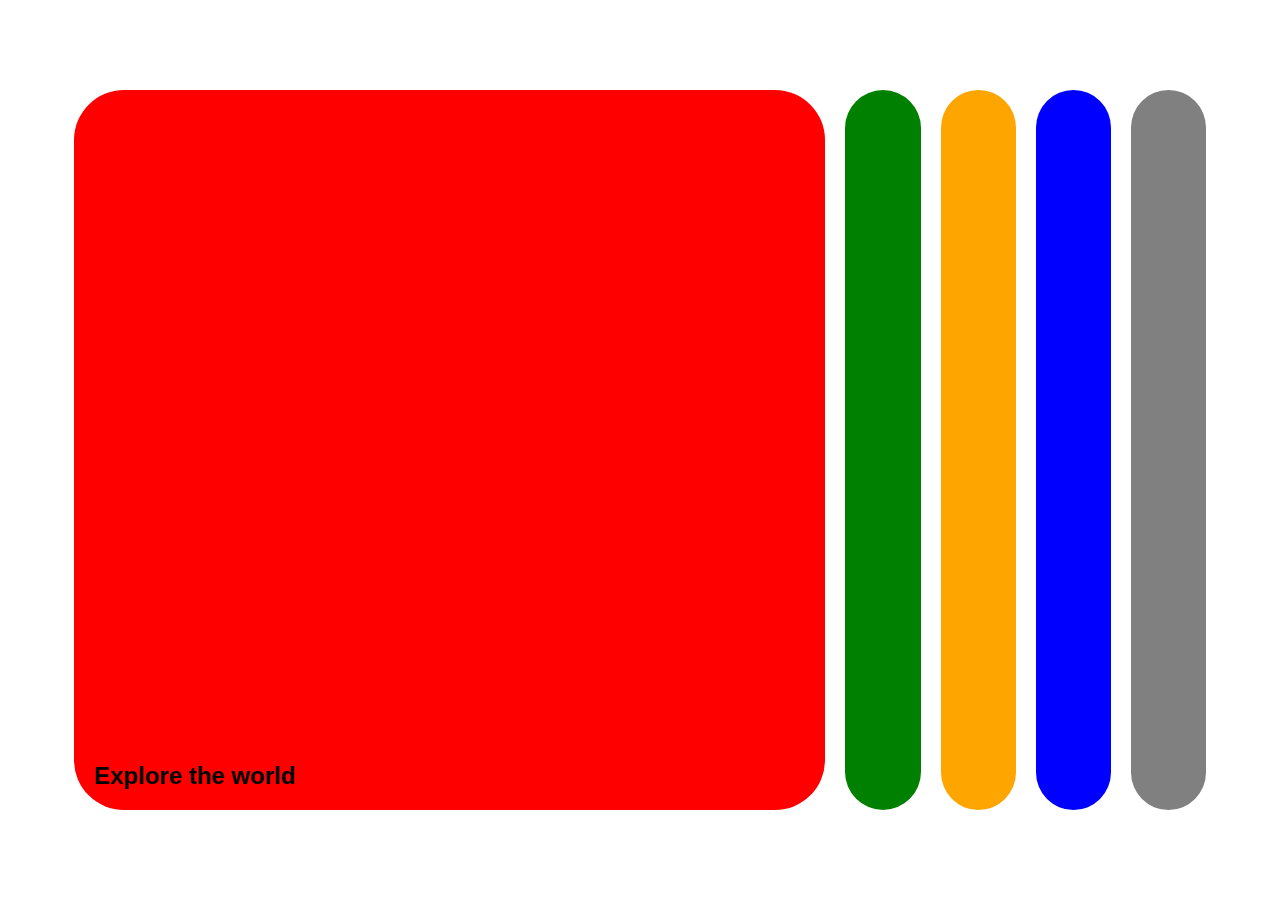
<file: Expanding cards  1/index.html>
<!DOCTYPE html>
<html lang="en">
<head>
    <meta charset="UTF-8">
    <meta http-equiv="X-UA-Compatible" content="IE=edge">
    <meta name="viewport" content="width=device-width, initial-scale=1.0">

    <link rel="stylesheet" href="style.css">
    <title>Expanding cards</title>
</head>
<body>
    <div class="container">
        <div class="panel active" style="background-color: red; display:block;">
            <h3>Explore the world</h3>
        </div>

        <div class="panel" style="background-color: green; display:block;">
            <h3>Explore the world</h3>
        </div>

        <div class="panel" style="background-color: orange; display:block;">
            <h3>Explore the world</h3>
        </div>

        <div class="panel" style="background-color: blue; display:block;">
            <h3>Explore the world</h3>
        </div>

        <div class="panel" style="background-color: gray; display:block;">
            <h3>Explore the world</h3>
        </div>
    </div>

    <script src="script.js"></script>
</body>
</html>
</file>
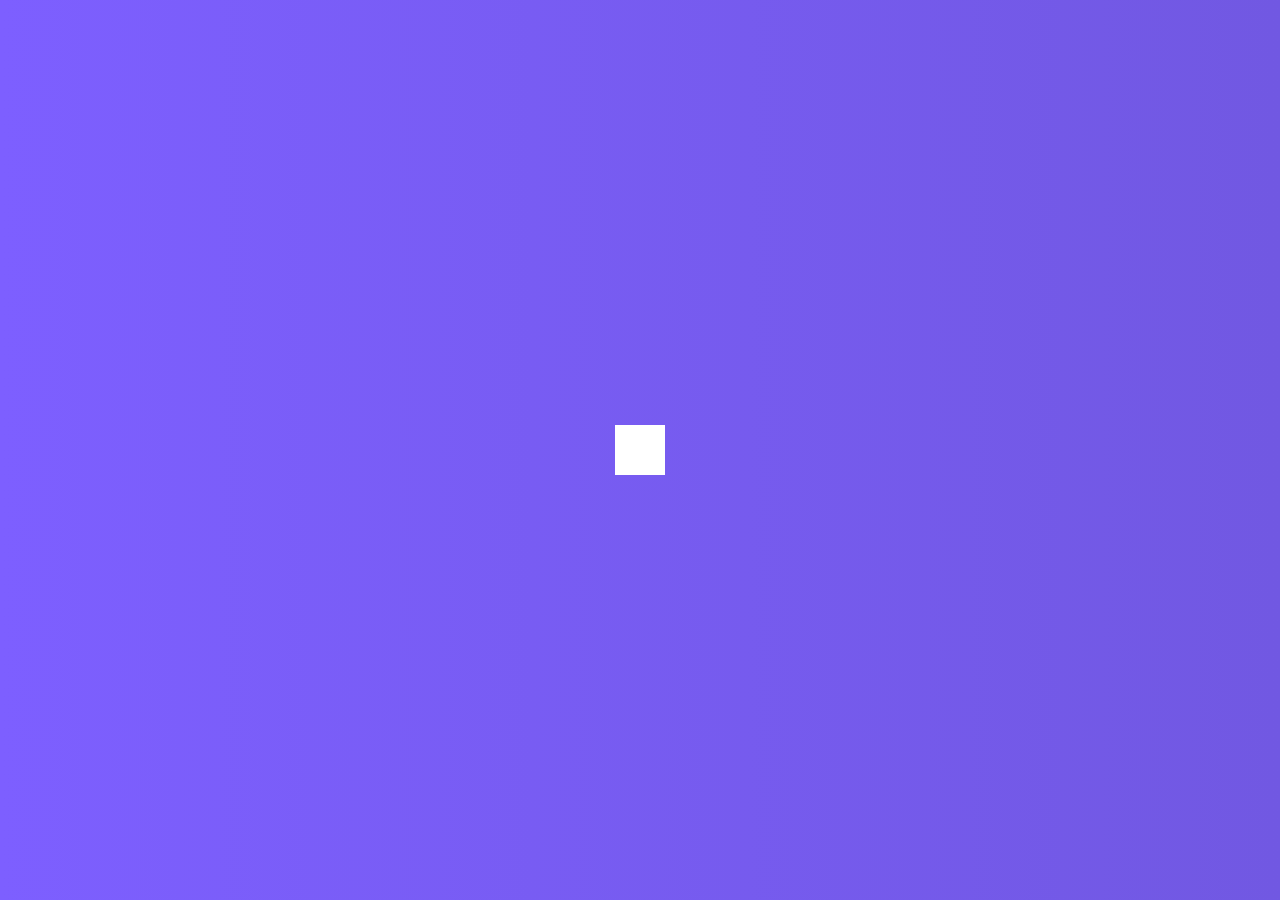
<file: Hidden Search Widget 4/index.html>
<!DOCTYPE html>
<html lang="en">
  <head>
    <meta charset="UTF-8" />
    <meta name="viewport" content="width=device-width, initial-scale=1.0" />

    <link rel="stylesheet" href="https://cdnjs.cloudflare.com/ajax/libs/font-awesome/5.14.0/css/all.min.css" integrity="sha512-1PKOgIY59xJ8Co8+NE6FZ+LOAZKjy+KY8iq0G4B3CyeY6wYHN3yt9PW0XpSriVlkMXe40PTKnXrLnZ9+fkDaog==" crossorigin="anonymous" />

    <link rel="stylesheet" href="style.css" />
    <title>Hidden search</title>
  </head>
  <body>
    <div class="search">
      <input type="text" class="input" placeholder="Search.....">
      <button class="btn">
        <i class="fas fa-search"></i>
      </button>
    </div>
    <script src="script.js"></script>
  </body>
</html>
</file>
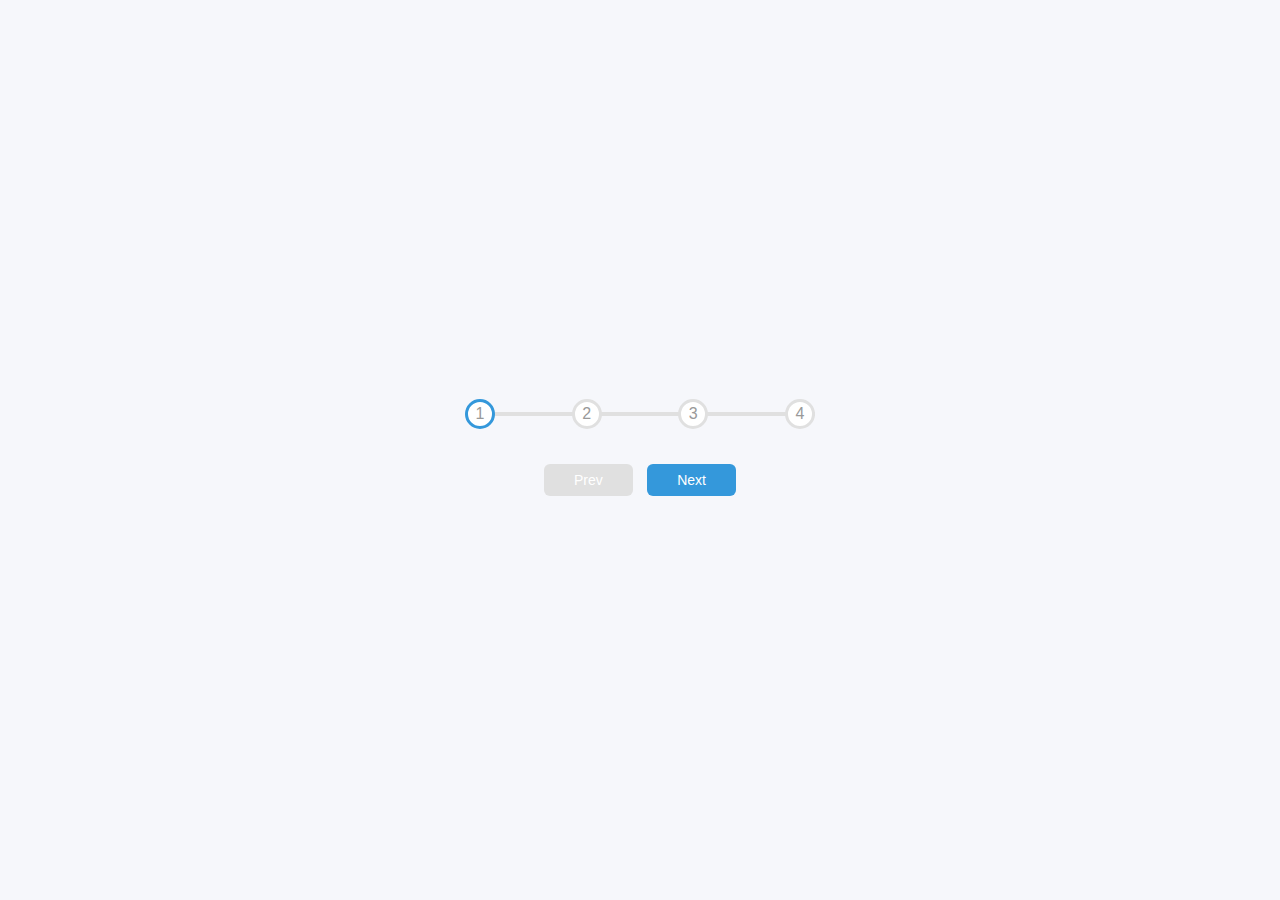
<file: progress step 2/index.html>
<!DOCTYPE html>
<html lang="en">
<head>
    <meta charset="UTF-8">
    <meta http-equiv="X-UA-Compatible" content="IE=edge">
    <meta name="viewport" content="width=device-width, initial-scale=1.0">

    <link rel="stylesheet" href="style.css">
    <title>Progress step</title>
</head>
<body>
    <div class="container">
        <div class="progress-container">
            <div class="progress" id="progress"></div>
            <div class="circle  active">1</div>
            <div class="circle">2</div>
            <div class="circle">3</div>
            <div class="circle">4</div>
        </div>

        <button class="btn" id="prev" disabled>Prev</button>
        <button class="btn" id="next">Next</button>
    </div>
    
    <script src="script.js"></script>
</body>
</html>
</file>
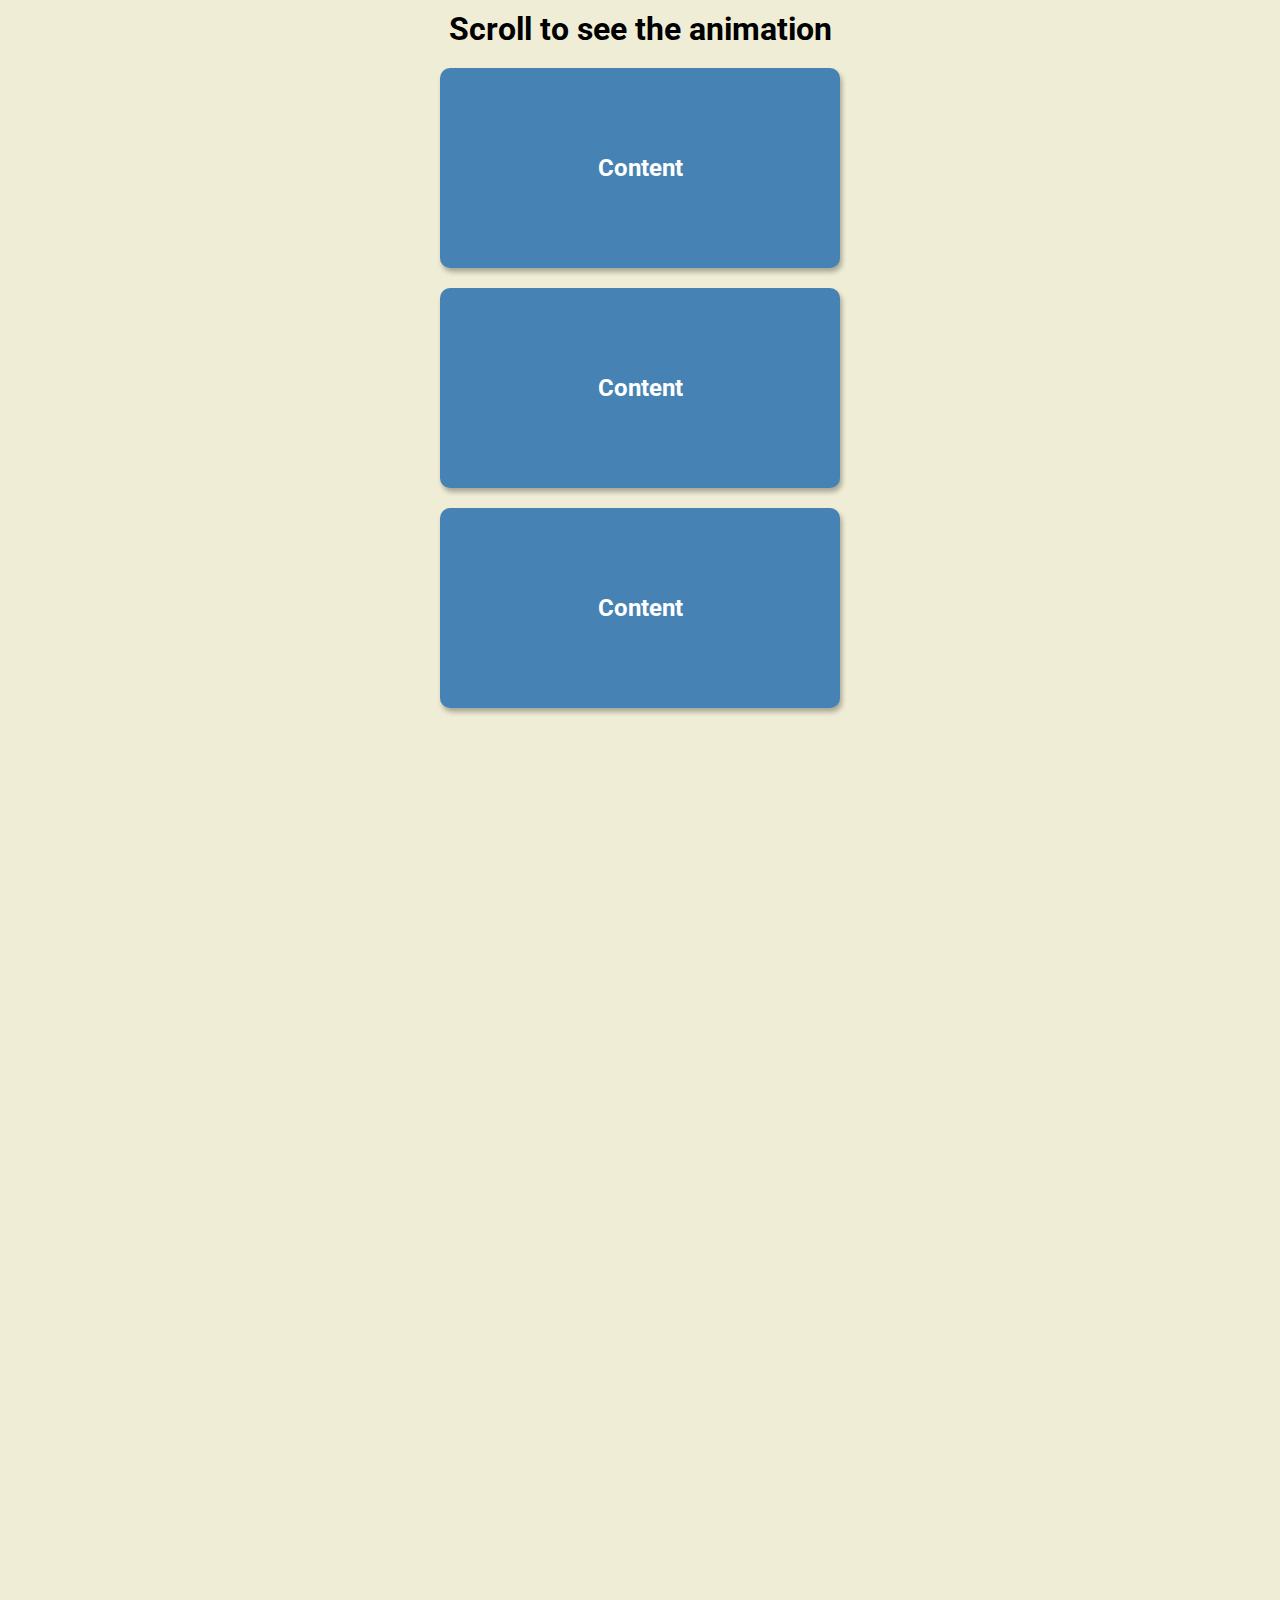
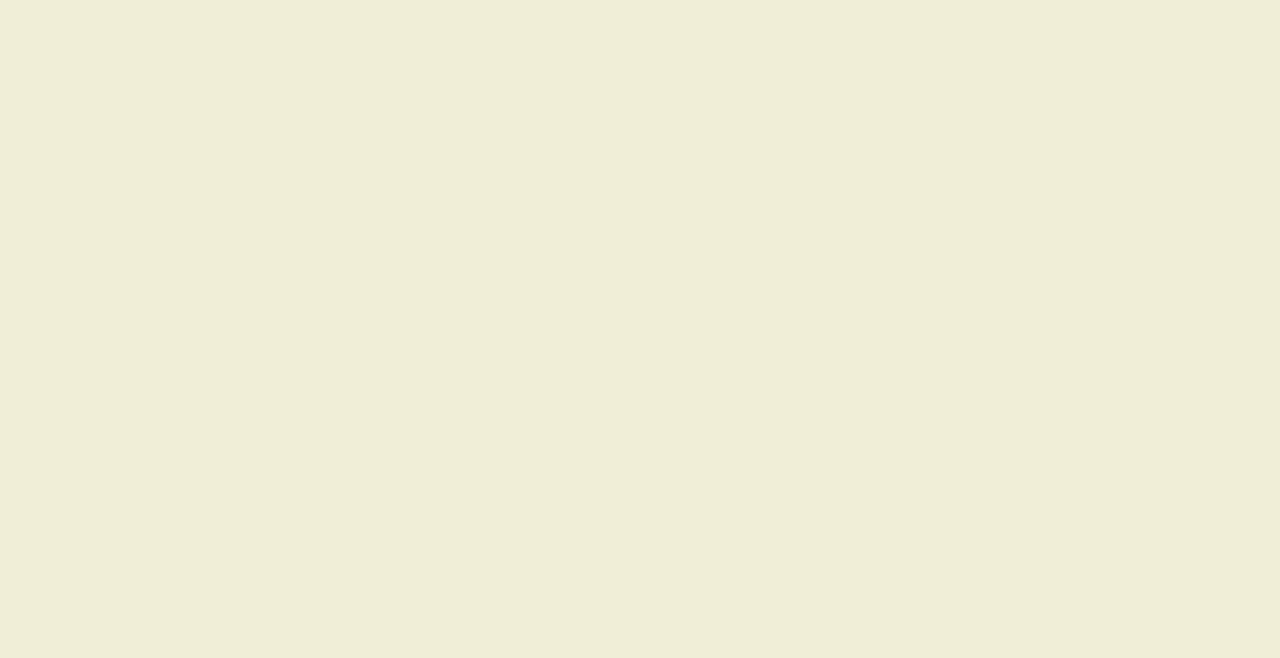
<file: Scroll Animation 6/index.html>
<!DOCTYPE html>
<html lang="en">
  <head>
    <meta charset="UTF-8" />
    <meta name="viewport" content="width=device-width, initial-scale=1.0" />
    <link rel="stylesheet" href="style.css" />
    <title>Scroll Animation</title>
  </head>
  <body>
    <h1>Scroll to see the animation</h1>
    <div class="box"><h2>Content</h2></div>
    <div class="box"><h2>Content</h2></div>
    <div class="box"><h2>Content</h2></div>
    <div class="box"><h2>Content</h2></div>
    <div class="box"><h2>Content</h2></div>
    <div class="box"><h2>Content</h2></div>
    <div class="box"><h2>Content</h2></div>
    <div class="box"><h2>Content</h2></div>
    <div class="box"><h2>Content</h2></div>
    <div class="box"><h2>Content</h2></div>
    <script src="script.js"></script>
  </body>
</html>
</file>
<file: Expanding cards  1/style.css>
* {
    box-sizing: border-box;
}

body {
    font-family: sans-serif;
    display: flex;
    align-items: center;
    justify-content: center;
    height: 100vh;
    overflow: hidden;
    margin: 0;
}

.container {
    display: flex;
    width: 90vw;
}

.panel {
    background-size: auto 100%;
    height: 80vh;
    border-radius: 50px;
    cursor: pointer;
    flex: 0.5;
    margin: 10px;
    position: relative;
    transition: flex 0.7s ease-in;
}

.panel h3 {
    font-size: 24px;
    position: absolute;
    bottom: 20px;
    left: 20px;
    margin: 0;
    opacity: 0;
}

.panel.active {
    flex: 5;
}

.panel.active h3 {
    opacity: 1;
    transition: opacity 0.3s ease-in 0.4s;
}

@media (max-width: 480px) {
    .container {
        width: 100vw;
    }

    .panel:nth-of-type(4),
    .panel:nth-of-type(5) {
        display: none;
    }
}
</file>
<file: Hidden Search Widget 4/style.css>
@import url('https://fonts.googleapis.com/css2?family=Roboto:wght@400;700&display=swap');

* {
  box-sizing: border-box;
}

body {
  background-image: linear-gradient(90deg, #7d5fff, #7158e2);
  font-family: 'Roboto', sans-serif;
  display: flex;
  flex-direction: column;
  align-items: center;
  justify-content: center;
  height: 100vh;
  overflow: hidden;
  margin: 0;
}

.search {
  position: relative;
  height: 50px;
}

.search .input {
  background-color: #fff;
  border: 0;
  font-size: 18px;
  padding: 15px;
  height: 50px;
  width: 50px;
  transition: width 0.3s ease;
}

.btn {
  background-color: #fff;
  border: 0;
  cursor: pointer;
  font-size: 24px;
  position: absolute;
  top: 0;
  left: 0;
  height: 50px;
  width: 50px;
  transition: transform 0.3s ease;
}

.btn:focus, .input:focus {
  outline: none;
}

.search.active .input {
  width: 200px;
}

.search.active .btn {
  transform: translateX(198px);
}
</file>
<file: progress step 2/style.css>
:root {
    --line-border-fill: #3498db;
    --line-border-empty: #e0e0e0;
}

* {
    box-sizing: border-box;
}

body {
    background-color: #f6f7fb;
    font-family: sans-serif;
    display: flex;
    align-items: center;
    justify-content: center;
    height: 100vh;
    overflow: hidden;
    margin: 0;
}

.container {
    text-align: center;
}

.progress-container {
    display: flex;
    justify-content: space-between;
    position: relative;
    margin-bottom: 30px;
    max-width: 100%;
    width: 350px;
}


.progress-container::before {
    content: "";
    background-color: var(--line-border-empty);
    position: absolute;
    top: 50%;
    left: 0;
    transform: translateY(-50%);
    height: 4px;
    width:  100%;
    z-index: -1;
}

.progress {
    background-color: var(--line-border-fill);
    position: absolute;
    top: 50%;
    left: 0;
    transform: translateY(-50%);
    height: 4px;
    width:  0%;
    z-index: -1;
    transition: all .4s ease;
}

.circle {
    background-color: #fff;
    color: #999;
    border-radius: 50%;
    height: 30px;
    width: 30px;
    display: flex;
    align-items: center;
    justify-content: center;
    border: 3px solid var(--line-border-empty);
    transition: all .4s ease;
}

.circle.active {
    border-color: var(--line-border-fill);
}

.btn {
    background-color: var(--line-border-fill);
    color: #fff;
    border: 0;
    border-radius: 6px;
    cursor: pointer;
    font-family: inherit;
    padding: 8px 30px;
    margin: 5px;
    font-size: 14px;
}

.btn:active {
    transform: scale(0.98);
}

.btn:focus {
    outline: 0;
}

.btn:disabled {
    background-color: var(--line-border-empty);
    cursor: not-allowed;
}
</file>
<file: Scroll Animation 6/style.css>
@import url('https://fonts.googleapis.com/css2?family=Roboto:wght@400;700&display=swap');

* {
  box-sizing: border-box;
}

body {
  background-color: #efedd6;
  font-family: 'Roboto', sans-serif;
  display: flex;
  flex-direction: column;
  align-items: center;
  justify-content: center;
  margin: 0;
}

h1 {
  margin: 10px;
}

.box {
  background-color: steelblue;
  color: #fff;
  display: flex;
  align-items: center;
  justify-content: center;
  width: 400px;
  height: 200px;
  margin: 10px;
  border-radius: 10px;
  box-shadow: 2px 4px 5px rgba(0, 0, 0, 0.3);
  transform: translateX(400%);
  transition: transform 0.4s ease;
}

.box:nth-of-type(even) {
  transform: translateX(-400%);
}

.box.show {
  transform: translateX(0);
}
</file>
